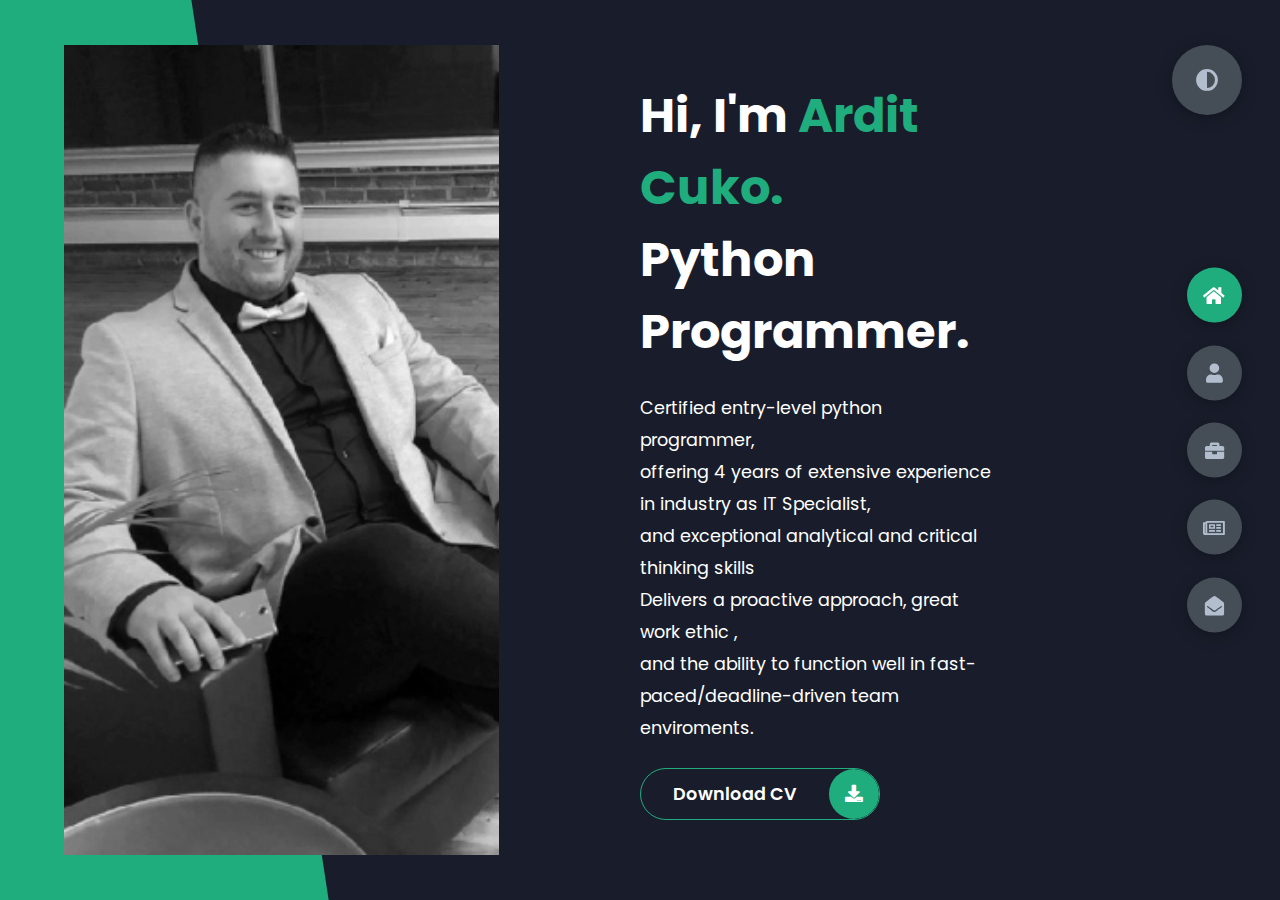
<file: index.html>
<!DOCTYPE html>
<html lang="en">
<head>
    <meta charset="UTF-8">
    <meta http-equiv="X-UA-Compatible" content="IE=edge">
    <meta name="viewport" content="width=device-width, initial-scale=1.0">
    <title>Portfolio</title>
    <link rel="stylesheet" href="styles/styles.css">
    <link rel="preconnect" href="https://fonts.googleapis.com">
    <link rel="preconnect" href="https://fonts.gstatic.com" crossorigin>
    <link rel="stylesheet" href="https://cdnjs.cloudflare.com/ajax/libs/font-awesome/5.15.4/css/all.min.css" integrity="sha512-1ycn6IcaQQ40/MKBW2W4Rhis/DbILU74C1vSrLJxCq57o941Ym01SwNsOMqvEBFlcgUa6xLiPY/NS5R+E6ztJQ==" crossorigin="anonymous" referrerpolicy="no-referrer" />
    <link href="https://fonts.googleapis.com/css2?family=Poppins:wght@400;500;600;700;800&display=swap" rel="stylesheet">
</head>
<body class="main-content">
    <header class="container header active" id="home">
        <div class="header-content">
            <div class="left-header">
                <div class="h-shape"></div>
                <div class="image">
                    <img src="img/hero.png" alt="">
                </div>
            </div>
            <div class="right-header">
                <h1 class="name">
                    Hi, I'm <span>Ardit Cuko.</span><br>
                    Python Programmer.
                </h1>
                <p>
                    Certified entry-level python programmer, <br>
                    offering 4 years of extensive experience in industry as IT Specialist, <br>
                    and exceptional analytical and critical thinking skills<br>
                    Delivers a proactive approach, great work ethic , <br>
                    and the ability to function well in fast-paced/deadline-driven team enviroments. 
                </p>
                <div class="btn-con">
                    <a href="Documents/Developer.docx" class="main-btn">
                        <span class="btn-text">Download CV</span>
                        <span class="btn-icon"><i class="fas fa-download"></i></span>
                    </a>
                </div>
            </div>
        </div>
    </header>
    <main>
        <section class="container about" id="about">
            <div class="main-title">
                <h2>About <span>me</span><span class="bg-text">my stats</span></h2>
            </div>
            <div class="about-container">
                <div class="left-about">
                    <h4>Information About me</h4>
                    <p>
                        Multilingual IT Specialist with 4 years providing support for building material manufacturing !
                        Skilled in problem solving, technology support , technical writing , adaptability and costumer service . Able to conclude any project and get the job done; 
                        always accepting challenges with the desire to learn and prosper. A hands-on, self-motivated worker. <br><br>
                        Specialties: Vorne XL industries , Active Directory , Access points, Office 365, Remote support, KACE end point management , batch scrip, TCP/IP, network topology & Vlan, eMaint CMMS.
                        OS: Windows , Raspberry pi Linux , AS400 (iseries)<br><br>
                        Programing language: HTML, CSS , XML, Python, SQL.<br><br>
                        Able to read and write clean code. Understand SOLID programming principles .
                        I'm passionate about implementing new procedures using technology, helping end users and production to become more reliable and meet business needs .
                    </p>
                    <div class="btn-con">
                        <a href="Documents/Developer.docx" class="main-btn">
                            <span class="btn-text">Download CV</span>
                            <span class="btn-icon"><i class="fas fa-download"></i></span>
                        </a>
                    </div>
                </div>
                <div class="right-about">
                    <div class="about-item">
                        <div class="abt-text">
                            <p class="large-text">200</p>
                            <p class="small-text">Projects <br /> Completed</p>
                        </div>
                    </div>
                    <div class="about-item">
                        <div class="abt-text">
                            <p class="large-text">4</p>
                            <p class="small-text">Years of <br /> experience</p>
                        </div>
                    </div>
                    <div class="about-item">
                        <div class="abt-text">
                            <p class="large-text">100</p>
                            <p class="small-text">Happy <br /> Clients</p>
                        </div>
                    </div>
                    <div class="about-item">
                        <div class="abt-text">
                            <p class="large-text">200</p>
                            <p class="small-text">Customer <br /> reviews</p>
                        </div>
                    </div>
                </div>
            </div>
            <div class="about-stats">
                <h4 class="stat-title">My Skills</h4>
                <div class="progress-bars">
                    <div class="progress-bar">
                        <p class="prog-title">html5</p>
                        <div class="progress-con">
                            <p class="prog-text">80%</p>
                            <div class="progress">
                                <span class="html"></span>
                            </div>
                        </div>
                    </div>
                    <div class="progress-bar">
                        <p class="prog-title">CCS</p>
                        <div class="progress-con">
                            <p class="prog-text">95%</p>
                            <div class="progress">
                                <span class="css"></span>
                            </div>
                        </div>
                    </div>
                    <div class="progress-bar">
                        <p class="prog-title">XML</p>
                        <div class="progress-con">
                            <p class="prog-text">75%</p>
                            <div class="progress">
                                <span class="js"></span>
                            </div>
                        </div>
                    </div>
                    <div class="progress-bar">
                        <p class="prog-title">SQL</p>
                        <div class="progress-con">
                            <p class="prog-text">75%</p>
                            <div class="progress">
                                <span class="react"></span>
                            </div>
                        </div>
                    </div>
                    <div class="progress-bar">
                        <p class="prog-title">Powershell</p>
                        <div class="progress-con">
                            <p class="prog-text">87%</p>
                            <div class="progress">
                                <span class="node"></span>
                            </div>
                        </div>
                    </div>
                    <div class="progress-bar">
                        <p class="prog-title">Python</p>
                        <div class="progress-con">
                            <p class="prog-text">90%</p>
                            <div class="progress">
                                <span class="python"></span>
                            </div>
                        </div>
                    </div>
                </div>
            </div>
            <h4 class="stat-title">My Timeline</h4>
            <div class="timeline">
                <div class="timeline-item">
                    <div class="tl-icon">
                        <i class="fas fa-briefcase"></i>
                    </div>
                    <p class="tl-duration">2021 - present</p>
                    <h5>Python Programmer<span> - Northeast Buildin Products</span></h5>
                    <p>
                        •	Wrote a python code using pandas libraries to open .xlsx as dataframe and create excel file with matching 
                            data from multiple files and create another file with unmatched data<br>
                        •	Developed a program that decompress and decode base64 to xml and parsed 
                            XML to create another XML for order entry with the required format<br>
                        •	Developed a data entry GUI  to automate the requisition process <br>
                        •	Worked in AS400 (iSeries) environment, was able to run SQL queries using 
                            DBeaver to extract and manipulate data <br>
                        •	Worked under the supervision of Software manager was able to perform research on spool file 
                            and modify RPG code to change label information 

                    </p>
                </div>
                <div>
                    <div class="timeline-item">
                        <div class="tl-icon">
                            <i class="fas fa-briefcase"></i>
                        </div>
                        <p class="tl-duration">2020 - 2021</p>
                        <h5>IT Specialist<span> - Northeast Buildin Products</span></h5>
                        <p>
                            •	Handled daily operations and IT projects for 350+ users over 3 manufacturing buildings in PA<br>
                            •	Configured and deployed network switches (Netgear, HP, Unify), Access points , DVR and IP Cameras<br>
                            •	Planned and deployed more then 100 computers for shop flor and office users (Windows & Linux) , using imaging techniques and Kace end point manager. <br>
                            •	Worked in AS400 (iSeries) environment, was able to run SQL queries using <br>
                            •	Actively monitored the servers (AS400 , Vmware, DVR) and maintained in uptime of 99% <br>
                            •	Maintained system documentatino , including service records and updated procedures in knowledge base.
    
                        </p>
                    </div>
                </div>
                <div class="timeline-item">
                    <div class="tl-icon">
                        <i class="fas fa-briefcase"></i>
                    </div>
                    <p class="tl-duration">2018 - 2020</p>
                    <h5>Implementation Specialist/Data Analytics<span> - Northeast Building Products</span></h5>
                    <p>
                        •	Responsible for the application design and implementation setup of CMMS and administration of Vorne XL software, <br> 
                        •	Developed work order, work planning, and spare part functionality in a time record, as well worked to provide a visualization on white board for KPI and OEE from vorne scoreboards, extract and build understandable report from complex data for upper management !<br> 
                        •	Provided workflow development configuration and routinely monitors data transfer from CMMS and other core business systems.<br>
                        •	Created different weekly / monthly / yearly reports to keep track of pm`s and work order closure <br>
                        •	Designed an interactive map of shop flor and dropped pin`s on equipment location , configured pin`s behavior with a color schema to visualize PM and manintence work to upper management. <br>
                        •	Perform Internal audit to review the effectiveness of mainetenace management system and processes at delivering the equipment reliability and plant availability<br>
                    </p>
                </div>
                <!-- <div class="timeline-item">
                    <div class="tl-icon">
                        <i class="fas fa-briefcase"></i>
                    </div>
                    <p class="tl-duration">2009 - 2013</p>
                    <h5>Business Degree<span> - Sussex University</span></h5>
                    <p>
                        Lorem ipsum dolor sit amet consectetur adipisicing elit. Saepe quasi vero fugit.
                    </p>
                </div> -->
                <!-- <div class="timeline-item">
                    <div class="tl-icon">
                        <i class="fas fa-briefcase"></i>
                    </div>
                    <p class="tl-duration">2013 - 2016</p>
                    <h5>Computer Science Degree<span> - Brookes University</span></h5>
                    <p>
                        Lorem ipsum dolor sit amet consectetur adipisicing elit. Saepe quasi vero fugit.
                    </p>
                </div>
                <div class="timeline-item">
                    <div class="tl-icon">
                        <i class="fas fa-briefcase"></i>
                    </div>
                    <p class="tl-duration">2017 - present</p>
                    <h5>3d Animation<span> - Brighton University</span></h5>
                    <p>
                        Lorem ipsum dolor sit amet consectetur adipisicing elit. Saepe quasi vero fugit.
                    </p>
                </div> -->
            </div>
        </section>
        <section class="container" id="portfolio">
            <div class="main-title">
                <h2>My <span>Portfolio</span><span class="bg-text">My Work</span></h2>
            </div>
            <p class="port-text">
                Here is some of my work that I've done in various programming languages.
            </p>
            <div class="portfolios">
                <div class="portfolio-item">
                    <div class="image">
                        <img src="img/port1.jpg" alt="">
                    </div>
                    <div class="hover-items">
                        <h3>Automate Backlog</h3>
                        <div class="icons">
                            <a href="https://github.com/admac-hub/file_automation" class="icon">
                                <i class="fab fa-github"></i>
                            </a>
                            <!-- <a href="#" class="icon">
                                <i class="fab fa-behance"></i>
                            </a>
                            <a href="#" class="icon">
                                <i class="fab fa-youtube"></i>
                            </a> -->
                        </div>
                    </div>
                </div>
                <div class="portfolio-item">
                    <div class="image">
                        <img src="img/port2.jpg" alt="">
                    </div>
                    <div class="hover-items">
                        <h3>Work With XML</h3>
                        <div class="icons">
                            <a href="https://github.com/admac-hub/XML" class="icon">
                                <i class="fab fa-github"></i>
                            </a>
                            <!-- <a href="#" class="icon">
                                <i class="fab fa-behance"></i>
                            </a>
                            <a href="#" class="icon">
                                <i class="fab fa-youtube"></i>
                            </a> -->
                        </div>
                    </div>
                </div>
                <div class="portfolio-item">
                    <div class="image">
                        <img src="img/port3.jpg" alt="">
                    </div>
                    <div class="hover-items">
                        <h3>Python Projects</h3>
                        <div class="icons">
                            <a href="https://github.com/admac-hub/100-Python-Project" class="icon">
                                <i class="fab fa-github"></i>
                            </a>
                            <!-- <a href="#" class="icon">
                                <i class="fab fa-behance"></i>
                            </a>
                            <a href="#" class="icon">
                                <i class="fab fa-youtube"></i>
                            </a> -->
                        </div>
                    </div>
                </div>
                <div class="portfolio-item">
                    <div class="image">
                        <img src="img/port4.jpg" alt="">
                    </div>
                    <div class="hover-items">
                        <h3>My GitHub</h3>
                        <div class="icons">
                            <a href="https://github.com/admac-hub" class="icon">
                                <i class="fab fa-github"></i>
                            </a>
                            <!-- <a href="#" class="icon">
                                <i class="fab fa-behance"></i>
                            </a>
                            <a href="#" class="icon">
                                <i class="fab fa-youtube"></i>
                            </a> -->
                        </div>
                    </div>
                </div>
                <div class="portfolio-item">
                    <div class="image">
                        <img src="img/port5.jpg" alt="">
                    </div>
                    <div class="hover-items">
                        <h3>Zero To Mastery</h3>
                        <div class="icons">
                            <a href="https://github.com/admac-hub/ZTM-Complete-Python-Course" class="icon">
                                <i class="fab fa-github"></i>
                            </a>
                            <!-- <a href="#" class="icon">
                                <i class="fab fa-behance"></i>
                            </a>
                            <a href="#" class="icon">
                                <i class="fab fa-youtube"></i>
                            </a> -->
                        </div>
                    </div>
                </div>
                <div class="portfolio-item">
                    <div class="image">
                        <img src="img/stethoscope.jpg" alt="">
                    </div>
                    <div class="hover-items">
                        <h3>Nutritionistbae.com</h3>
                        <div class="icons">
                            <a href="https://nutritionistbae.com/" class="icon">
                                <i class="fab fa-github"></i>
                            </a>
                            <!-- <a href="#" class="icon">
                                <i class="fab fa-behance"></i>
                            </a>
                            <a href="#" class="icon">
                                <i class="fab fa-youtube"></i>
                            </a> -->
                        </div>
                    </div>
                </div>
                <div class="portfolio-item">
                    <div class="image">
                        <img src="img/port7.jpg" alt="">
                    </div>
                    <div class="hover-items">
                        <h3>Coming soon...</h3>
                        <div class="icons">
                            <a href="#" class="icon">
                                <i class="fab fa-github"></i>
                            </a>
                            <!-- <a href="#" class="icon">
                                <i class="fab fa-behance"></i>
                            </a>
                            <a href="#" class="icon">
                                <i class="fab fa-youtube"></i>
                            </a> -->
                        </div>
                    </div>
                </div>
            </div>
        </section>
        <section class="container" id="blogs">
            <div class="blogs-content">
                <div class="main-title">
                    <h2>My <span>Blogs</span><span class="bg-text">My Blogs</span></h2>
                </div>
                <div class="blogs">
                    <div class="blog">
                        <img src="img/port6.jpg" alt="">
                        <div class="blog-text">
                            <h4>
                                How to Create Your Own Website
                            </h4>
                            <p>
                                <ul>
                                    <li>Step #1: Choose a Domain Name. In order to build a website, the very first thing you’ll need is a domain name. ... </li>
                                    <li>Step #2: Get Web Hosting and Register Domain. In addition to having a domain name, you’ll also need website hosting (web hosting). ...</li>
                                    <li>Step #3: Set Up WordPress Website (Through Web Host) Once you have your domain name and web hosting ready to go, you’ll .</li>
                                </ul>
                            </p>
                        </div>
                    </div>
                    <div class="blog">
                        <img src="img/blog2.jpg" alt="">
                        <div class="blog-text">
                            <h4>
                                My Journey of learning Python
                            </h4>
                            <p>                                
                                Make It Stick<br>
                                Tip #1: Code Everyday<br>
                                Tip #2: Write It Out<br>
                                Tip #3: Go Interactive!<br>
                                Tip #4: Take Breaks<br>
                                Tip #5: Become a Bug Bounty Hunter<br>
                                Make It Collaborative<br>
                                Tip #6: Surround Yourself With Others Who Are Learning<br>
                                Tip #7: Teach<br>
                                Tip #8: Pair Program<br>
                                Tip #9: Ask “GOOD” Questions<br>
                                Make Something<br>
                                Tip #10: Build Something, Anything<br>
                                Tip #11: Contribute to Open Source<br>
                                Go Forth and Learn!<br>
                                Learn how to GOOGLE things<br>
                            </p>
                        </div>
                    </div>
                    <div class="blog">
                        <img src="img/port3.jpg" alt="">
                        <div class="blog-text">
                            <h4>
                                The Zen of Python
                            </h4>
                            <p>
                                Beautiful is better than ugly.<br>
                                Explicit is better than implicit.<br>
                                Simple is better than complex.<br>
                                Complex is better than complicated.<br>
                                Flat is better than nested.<br>
                                Sparse is better than dense.<br>
                                Readability counts.<br>
                                Special cases aren't special enough to break the rules.<br>
                                Although practicality beats purity.<br>
                                Errors should never pass silently.<br>
                                Unless explicitly silenced.<br>
                                In the face of ambiguity, refuse the temptation to guess.<br>
                                There should be one-- and preferably only one --obvious way to do it.<br>
                                Although that way may not be obvious at first unless you're Dutch.<br>
                                Now is better than never.<br>
                                Although never is often better than *right* now.<br>
                                If the implementation is hard to explain, it's a bad idea.<br>
                                If the implementation is easy to explain, it may be a good idea.<br>
                                Namespaces are one honking great idea -- let's do more of those!
                            </p>
                        </div>
                    <!-- </div>
                    <div class="blog">
                        <img src="img/blog3.jpg" alt="">
                        <div class="blog-text">
                            <h4>
                                Debbuging made easy with Web Inspector
                            </h4>
                            <p>
                                Lorem ipsum dolor sit, amet consectetur adipisicing elit. 
                                Doloribus natus voluptas, eos obcaecati recusandae amet?
                            </p>
                        </div>
                    </div>
                    <div class="blog">
                        <img src="img/port1.jpg" alt="">
                        <div class="blog-text">
                            <h4>
                                Get started with Web Design and UI Design
                            </h4>
                            <p>
                                Lorem ipsum dolor sit, amet consectetur adipisicing elit. 
                                Doloribus natus voluptas, eos obcaecati recusandae amet?
                            </p>
                        </div>
                    </div>
                    <div class="blog">
                        <img src="img/port3.jpg" alt="">
                        <div class="blog-text">
                            <h4>
                                This is what you need to know about Web Design
                            </h4>
                            <p>
                                Lorem ipsum dolor sit, amet consectetur adipisicing elit. 
                                Doloribus natus voluptas, eos obcaecati recusandae amet?
                            </p>
                        </div>
                    </div> -->
                </div>
            </div>
        </section>
        <section class="container contact" id="contact">
            <div class="contact-container">
                <div class="main-title">
                    <h2>Contact <span>Me</span><span class="bg-text">Contact</span></h2>
                </div>
                <div class="contact-content-con">
                    <div class="left-contact">
                        <h4>Contact me here</h4>
                        <p>
                            Feel free to contact me if you need more information.
                        </p>
                        <div class="contact-info">
                            <div class="contact-item">
                                <div class="icon">
                                    <i class="fas fa-map-marker-alt"></i>
                                    <span>Location :</span>
                                </div>
                                <p>
                                     Boston, Massachusetts
                                </p>
                            </div>
                            <div class="contact-item">
                                <div class="icon">
                                    <i class="fas fa-envelope"></i>
                                    <span>Email :</span>
                                </div>
                                <p>
                                    <span> engacuko@gmail.com</span>
                                </p>
                            </div>
                            <div class="contact-item">
                                <div class="icon">
                                    <i class="fas fa-user-graduate"></i>
                                    <span>Education :</span>
                                </div>
                                <p>
                                    <span> Polytechnic University</span>
                                </p>
                            </div>
                            <div class="contact-item">
                                <div class="icon">
                                    <i class="fas fa-user-graduate"></i>
                                    <span>Mobile Number :</span>
                                </div>
                                <p>
                                    <span> +1 (215)-934-2512</span>
                                </p>
                            </div>
                            <div class="contact-item">
                                <div class="icon">
                                    <i class="fas fa-globe-africa"></i>
                                    <span>Languages :</span>
                                </div>
                                <p>
                                    <span> Albanian, English, Italian</span>
                                </p>
                            </div>
                        </div>
                        <div class="contact-icons">
                            <div class="contact-icon">
                                <a href="https://www.facebook.com/driti.cuko/" target="_blank">
                                    <i class="fab fa-facebook-f"></i>
                                </a>
                                <a href="#" target="_blank">
                                    <i class="fab fa-twitter"></i>
                                </a>
                                <a href="https://github.com/admac-hub" target="_blank">
                                    <i class="fab fa-github"></i>
                                </a>
                                <a href="#" target="_blank">
                                    <i class="fab fa-youtube"></i>
                                </a>
                            </div>
                        </div>
                    </div>
                    <div class="right-contact">
                        <!-- <form action="" class="contact-form">
                            <div class="input-control i-c-2">
                                <input type="text" required placeholder="YOUR NAME">
                                <input type="email" required placeholder="YOUR EMAIL">
                            </div>
                            <div class="input-control">
                                <input type="text" required placeholder="ENTER SUBJECT">
                            </div>
                            <div class="input-control">
                                <textarea name="" id="" cols="15" rows="8" placeholder="Message Here..."></textarea>
                            </div> -->
                            <div class="submit-btn">
                                <a href="Documents/Developer.docx" class="main-btn">
                                    <span class="btn-text">Download CV</span>
                                    <span class="btn-icon"><i class="fas fa-download"></i></span>
                                </a>
                            </div>
                        </form>
                    </div>
                </div>
            </div>
        </section>
    </main>

    <div class="controls">
        <div class="control active-btn" data-id="home" >
            <i class="fas fa-home"></i>
        </div>
        <div class="control" data-id="about">
            <i class="fas fa-user"></i>
        </div>
        <div class="control" data-id="portfolio">
            <i class="fas fa-briefcase"></i>
        </div>
        <div class="control" data-id="blogs">
            <i class="far fa-newspaper"></i>
        </div>
        <div class="control" data-id="contact">
            <i class="fas fa-envelope-open"></i>
        </div>
    </div>
    <div class="theme-btn">
        <i class="fas fa-adjust"></i>
    </div>
    <script src="app.js"></script>
</body>
</html>
</file>
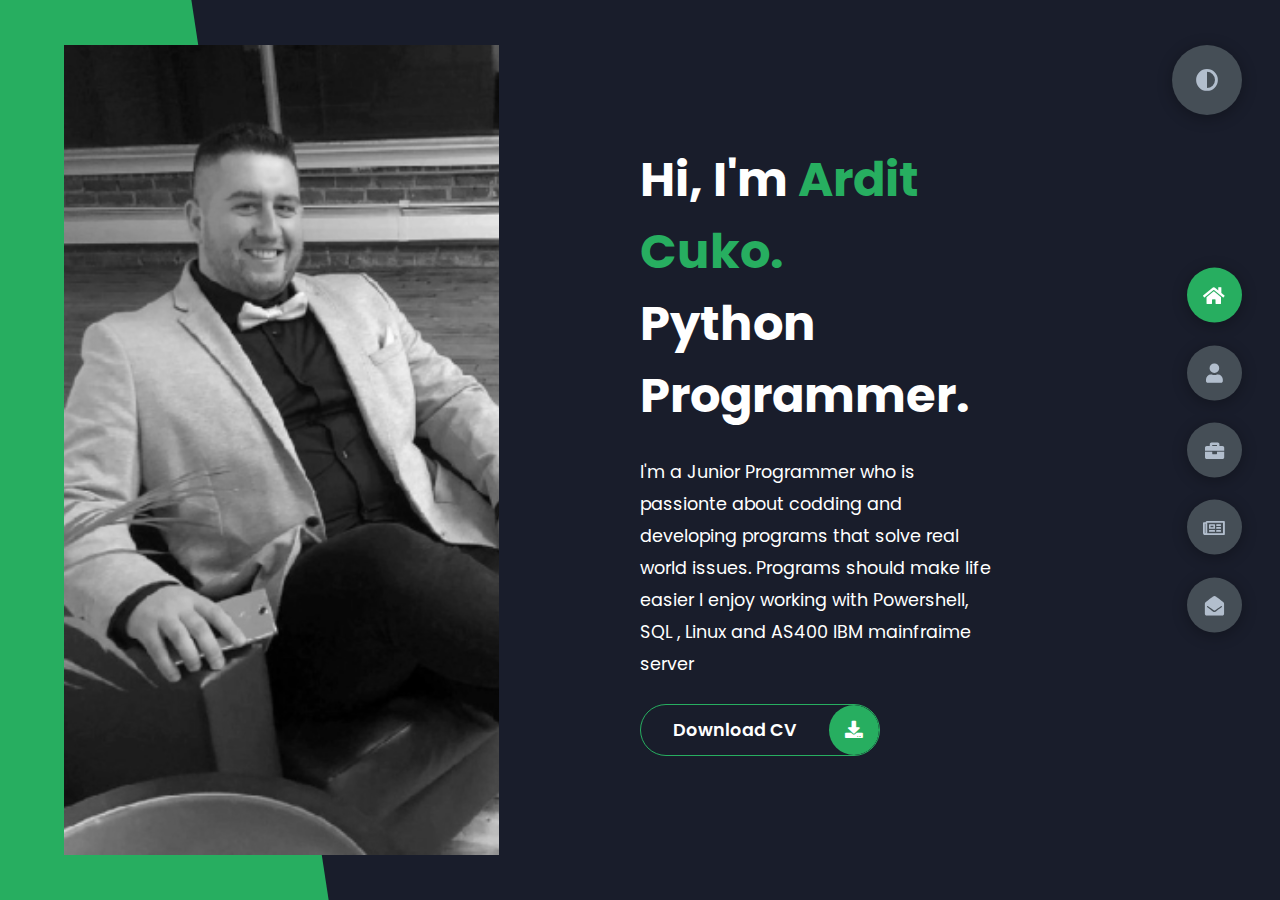
<file: my_page/index.html>
<!DOCTYPE html>
<html lang="en">
<head>
    <meta charset="UTF-8">
    <meta http-equiv="X-UA-Compatible" content="IE=edge">
    <meta name="viewport" content="width=device-width, initial-scale=1.0">
    <title>Portfolio</title>
    <link rel="stylesheet" href="styles/styles.css">
    <link rel="preconnect" href="https://fonts.googleapis.com">
    <link rel="preconnect" href="https://fonts.gstatic.com" crossorigin>
    <link rel="stylesheet" href="https://cdnjs.cloudflare.com/ajax/libs/font-awesome/5.15.4/css/all.min.css" integrity="sha512-1ycn6IcaQQ40/MKBW2W4Rhis/DbILU74C1vSrLJxCq57o941Ym01SwNsOMqvEBFlcgUa6xLiPY/NS5R+E6ztJQ==" crossorigin="anonymous" referrerpolicy="no-referrer" />
    <link href="https://fonts.googleapis.com/css2?family=Poppins:wght@400;500;600;700;800&display=swap" rel="stylesheet">
</head>
<body class="main-content">
    <header class="container header active" id="home">
        <div class="header-content">
            <div class="left-header">
                <div class="h-shape"></div>
                <div class="image">
                    <img src="img/hero.png" alt="">
                </div>
            </div>
            <div class="right-header">
                <h1 class="name">
                    Hi, I'm <span>Ardit Cuko.</span><br>
                    Python Programmer.
                </h1>
                <p>
                    I'm a Junior Programmer who is passionte about codding and developing programs that solve real world issues.
                    Programs should make life easier
                    I enjoy working with Powershell, SQL , Linux and AS400 IBM mainfraime server 
                </p>
                <div class="btn-con">
                    <a href="C:\Users\acuko\Documents\Developer.docx" class="main-btn">
                        <span class="btn-text">Download CV</span>
                        <span class="btn-icon"><i class="fas fa-download"></i></span>
                    </a>
                </div>
            </div>
        </div>
    </header>
    <main>
        <section class="container about" id="about">
            <div class="main-title">
                <h2>About <span>me</span><span class="bg-text">my stats</span></h2>
            </div>
            <div class="about-container">
                <div class="left-about">
                    <h4>Information About me</h4>
                    <p>
                        Multilingual IT Specialist with 4 years providing support for building material manufacturing !
                        Skilled in problem solving, technology support , technical writing , adaptability and costumer service . Able to conclude any project and get the job done; 
                        always accepting challenges with the desire to learn and prosper. A hands-on, self-motivated worker. <br><br>
                        Specialties: Vorne XL industries , Active Directory , Access points, Office 365, Remote support, KACE end point management , batch scrip, TCP/IP, network topology & Vlan, eMaint CMMS.
                        OS: Windows , Raspberry pi Linux , AS400 (iseries)<br><br>
                        Programing language: HTML, CSS , XML, Python, SQL.<br><br>
                        Able to read and write clean code. Understand SOLID programming principles .
                        I'm passionate about implementing new procedures using technology, helping end users and production to become more reliable and meet business needs .
                    </p>
                    <div class="btn-con">
                        <a href="C:\Users\acuko\Documents\Developer.docx" class="main-btn">
                            <span class="btn-text">Download CV</span>
                            <span class="btn-icon"><i class="fas fa-download"></i></span>
                        </a>
                    </div>
                </div>
                <div class="right-about">
                    <div class="about-item">
                        <div class="abt-text">
                            <p class="large-text">200</p>
                            <p class="small-text">Projects <br /> Completed</p>
                        </div>
                    </div>
                    <div class="about-item">
                        <div class="abt-text">
                            <p class="large-text">4</p>
                            <p class="small-text">Years of <br /> experience</p>
                        </div>
                    </div>
                    <div class="about-item">
                        <div class="abt-text">
                            <p class="large-text">100</p>
                            <p class="small-text">Happy <br /> Clients</p>
                        </div>
                    </div>
                    <div class="about-item">
                        <div class="abt-text">
                            <p class="large-text">200</p>
                            <p class="small-text">Customer <br /> reviews</p>
                        </div>
                    </div>
                </div>
            </div>
            <div class="about-stats">
                <h4 class="stat-title">My Skills</h4>
                <div class="progress-bars">
                    <div class="progress-bar">
                        <p class="prog-title">html5</p>
                        <div class="progress-con">
                            <p class="prog-text">80%</p>
                            <div class="progress">
                                <span class="html"></span>
                            </div>
                        </div>
                    </div>
                    <div class="progress-bar">
                        <p class="prog-title">CCS</p>
                        <div class="progress-con">
                            <p class="prog-text">95%</p>
                            <div class="progress">
                                <span class="css"></span>
                            </div>
                        </div>
                    </div>
                    <div class="progress-bar">
                        <p class="prog-title">XML</p>
                        <div class="progress-con">
                            <p class="prog-text">75%</p>
                            <div class="progress">
                                <span class="js"></span>
                            </div>
                        </div>
                    </div>
                    <div class="progress-bar">
                        <p class="prog-title">SQL</p>
                        <div class="progress-con">
                            <p class="prog-text">75%</p>
                            <div class="progress">
                                <span class="react"></span>
                            </div>
                        </div>
                    </div>
                    <div class="progress-bar">
                        <p class="prog-title">Powershell</p>
                        <div class="progress-con">
                            <p class="prog-text">87%</p>
                            <div class="progress">
                                <span class="node"></span>
                            </div>
                        </div>
                    </div>
                    <div class="progress-bar">
                        <p class="prog-title">Python</p>
                        <div class="progress-con">
                            <p class="prog-text">90%</p>
                            <div class="progress">
                                <span class="python"></span>
                            </div>
                        </div>
                    </div>
                </div>
            </div>
            <h4 class="stat-title">My Timeline</h4>
            <div class="timeline">
                <div class="timeline-item">
                    <div class="tl-icon">
                        <i class="fas fa-briefcase"></i>
                    </div>
                    <p class="tl-duration">2020 - present</p>
                    <h5>Python Programmer<span> - Northeast Buildin Products</span></h5>
                    <p>
                        •	Wrote a python code using pandas libraries to open .xlsx as dataframe and create excel file with matching 
                            data from multiple files and create another file with unmatched data<br>
                        •	Developed a program that decompress and decode base64 to xml and parsed 
                            XML to create another XML for order entry with the required format<br>
                        •	Developed a data entry GUI  to automate the requisition process 
                        •	Worked in AS400 (iSeries) environment, was able to run SQL queries using 
                            DBeaver to extract and manipulate data <br>
                        •	Worked under the supervision of Software manager was able to perform research on spool file 
                            and modify RPG code to change label information 

                    </p>
                </div>
                <div class="timeline-item">
                    <div class="tl-icon">
                        <i class="fas fa-briefcase"></i>
                    </div>
                    <p class="tl-duration">2018 - 2020</p>
                    <h5>Implementation Specialist<span> - Northeast Building Products</span></h5>
                    <p>
                        •	Responsible for the application design and implementation setup of CMMS and administration of Vorne XL software, <br> 
                        •	Developed work order, work planning, and spare part functionality in a time record, as well worked to provide a visualization on white board for KPI and OEE from vorne scoreboards, extract and build understandable report from complex data for upper management !<br> 
                        •	Provided workflow development configuration and routinely monitors data transfer from CMMS and other core business systems.<br>
                        •	Created different weekly / monthly / yearly reports to keep track of pm`s and work order closure <br>
                        •	Designed an interactive map of shop flor and dropped pin`s on equipment location , configured pin`s behavior with a color schema to visualize PM and manintence work to upper management. <br>
                        •	Perform Internal audit to review the effectiveness of mainetenace management system and processes at delivering the equipment reliability and plant availability<br>
                    </p>
                </div>
                <!-- <div class="timeline-item">
                    <div class="tl-icon">
                        <i class="fas fa-briefcase"></i>
                    </div>
                    <p class="tl-duration">2009 - 2013</p>
                    <h5>Business Degree<span> - Sussex University</span></h5>
                    <p>
                        Lorem ipsum dolor sit amet consectetur adipisicing elit. Saepe quasi vero fugit.
                    </p>
                </div> -->
                <!-- <div class="timeline-item">
                    <div class="tl-icon">
                        <i class="fas fa-briefcase"></i>
                    </div>
                    <p class="tl-duration">2013 - 2016</p>
                    <h5>Computer Science Degree<span> - Brookes University</span></h5>
                    <p>
                        Lorem ipsum dolor sit amet consectetur adipisicing elit. Saepe quasi vero fugit.
                    </p>
                </div>
                <div class="timeline-item">
                    <div class="tl-icon">
                        <i class="fas fa-briefcase"></i>
                    </div>
                    <p class="tl-duration">2017 - present</p>
                    <h5>3d Animation<span> - Brighton University</span></h5>
                    <p>
                        Lorem ipsum dolor sit amet consectetur adipisicing elit. Saepe quasi vero fugit.
                    </p>
                </div> -->
            </div>
        </section>
        <section class="container" id="portfolio">
            <div class="main-title">
                <h2>My <span>Portfolio</span><span class="bg-text">My Work</span></h2>
            </div>
            <p class="port-text">
                Here is some of my work that I've done in various programming languages.
            </p>
            <div class="portfolios">
                <div class="portfolio-item">
                    <div class="image">
                        <img src="img/port1.jpg" alt="">
                    </div>
                    <div class="hover-items">
                        <h3>Project Source</h3>
                        <div class="icons">
                            <a href="#" class="icon">
                                <i class="fab fa-github"></i>
                            </a>
                            <a href="#" class="icon">
                                <i class="fab fa-behance"></i>
                            </a>
                            <a href="#" class="icon">
                                <i class="fab fa-youtube"></i>
                            </a>
                        </div>
                    </div>
                </div>
                <div class="portfolio-item">
                    <div class="image">
                        <img src="img/port2.jpg" alt="">
                    </div>
                    <div class="hover-items">
                        <h3>Project Source</h3>
                        <div class="icons">
                            <a href="#" class="icon">
                                <i class="fab fa-github"></i>
                            </a>
                            <a href="#" class="icon">
                                <i class="fab fa-behance"></i>
                            </a>
                            <a href="#" class="icon">
                                <i class="fab fa-youtube"></i>
                            </a>
                        </div>
                    </div>
                </div>
                <div class="portfolio-item">
                    <div class="image">
                        <img src="img/port3.jpg" alt="">
                    </div>
                    <div class="hover-items">
                        <h3>Project Source</h3>
                        <div class="icons">
                            <a href="#" class="icon">
                                <i class="fab fa-github"></i>
                            </a>
                            <a href="#" class="icon">
                                <i class="fab fa-behance"></i>
                            </a>
                            <a href="#" class="icon">
                                <i class="fab fa-youtube"></i>
                            </a>
                        </div>
                    </div>
                </div>
                <div class="portfolio-item">
                    <div class="image">
                        <img src="img/port4.jpg" alt="">
                    </div>
                    <div class="hover-items">
                        <h3>Project Source</h3>
                        <div class="icons">
                            <a href="#" class="icon">
                                <i class="fab fa-github"></i>
                            </a>
                            <a href="#" class="icon">
                                <i class="fab fa-behance"></i>
                            </a>
                            <a href="#" class="icon">
                                <i class="fab fa-youtube"></i>
                            </a>
                        </div>
                    </div>
                </div>
                <div class="portfolio-item">
                    <div class="image">
                        <img src="img/port5.jpg" alt="">
                    </div>
                    <div class="hover-items">
                        <h3>Project Source</h3>
                        <div class="icons">
                            <a href="#" class="icon">
                                <i class="fab fa-github"></i>
                            </a>
                            <a href="#" class="icon">
                                <i class="fab fa-behance"></i>
                            </a>
                            <a href="#" class="icon">
                                <i class="fab fa-youtube"></i>
                            </a>
                        </div>
                    </div>
                </div>
                <div class="portfolio-item">
                    <div class="image">
                        <img src="img/port2.jpg" alt="">
                    </div>
                    <div class="hover-items">
                        <h3>Project Source</h3>
                        <div class="icons">
                            <a href="#" class="icon">
                                <i class="fab fa-github"></i>
                            </a>
                            <a href="#" class="icon">
                                <i class="fab fa-behance"></i>
                            </a>
                            <a href="#" class="icon">
                                <i class="fab fa-youtube"></i>
                            </a>
                        </div>
                    </div>
                </div>
                <div class="portfolio-item">
                    <div class="image">
                        <img src="img/port7.jpg" alt="">
                    </div>
                    <div class="hover-items">
                        <h3>Project Source</h3>
                        <div class="icons">
                            <a href="#" class="icon">
                                <i class="fab fa-github"></i>
                            </a>
                            <a href="#" class="icon">
                                <i class="fab fa-behance"></i>
                            </a>
                            <a href="#" class="icon">
                                <i class="fab fa-youtube"></i>
                            </a>
                        </div>
                    </div>
                </div>
            </div>
        </section>
        <section class="container" id="blogs">
            <div class="blogs-content">
                <div class="main-title">
                    <h2>My <span>Blogs</span><span class="bg-text">My Blogs</span></h2>
                </div>
                <div class="blogs">
                    <div class="blog">
                        <img src="img/port6.jpg" alt="">
                        <div class="blog-text">
                            <h4>
                                How to Create Your Own Website
                            </h4>
                            <p>
                                Lorem ipsum dolor sit, amet consectetur adipisicing elit. 
                                Doloribus natus voluptas, eos obcaecati recusandae amet?
                            </p>
                        </div>
                    </div>
                    <div class="blog">
                        <img src="img/blog1.jpg" alt="">
                        <div class="blog-text">
                            <h4>
                                How to Become an Expert in Web Design
                            </h4>
                            <p>
                                Lorem ipsum dolor sit, amet consectetur adipisicing elit. 
                                Doloribus natus voluptas, eos obcaecati recusandae amet?
                            </p>
                        </div>
                    </div>
                    <div class="blog">
                        <img src="img/blog2.jpg" alt="">
                        <div class="blog-text">
                            <h4>
                                Become a Web Designer in 10 Days
                            </h4>
                            <p>
                                Lorem ipsum dolor sit, amet consectetur adipisicing elit. 
                                Doloribus natus voluptas, eos obcaecati recusandae amet?
                            </p>
                        </div>
                    </div>
                    <div class="blog">
                        <img src="img/blog3.jpg" alt="">
                        <div class="blog-text">
                            <h4>
                                Debbuging made easy with Web Inspector
                            </h4>
                            <p>
                                Lorem ipsum dolor sit, amet consectetur adipisicing elit. 
                                Doloribus natus voluptas, eos obcaecati recusandae amet?
                            </p>
                        </div>
                    </div>
                    <div class="blog">
                        <img src="img/port1.jpg" alt="">
                        <div class="blog-text">
                            <h4>
                                Get started with Web Design and UI Design
                            </h4>
                            <p>
                                Lorem ipsum dolor sit, amet consectetur adipisicing elit. 
                                Doloribus natus voluptas, eos obcaecati recusandae amet?
                            </p>
                        </div>
                    </div>
                    <div class="blog">
                        <img src="img/port3.jpg" alt="">
                        <div class="blog-text">
                            <h4>
                                This is what you need to know about Web Design
                            </h4>
                            <p>
                                Lorem ipsum dolor sit, amet consectetur adipisicing elit. 
                                Doloribus natus voluptas, eos obcaecati recusandae amet?
                            </p>
                        </div>
                    </div>
                </div>
            </div>
        </section>
        <section class="container contact" id="contact">
            <div class="contact-container">
                <div class="main-title">
                    <h2>Contact <span>Me</span><span class="bg-text">Contact</span></h2>
                </div>
                <div class="contact-content-con">
                    <div class="left-contact">
                        <h4>Contact me here</h4>
                        <p>
                            Feel free to contact me if you need more information.
                        </p>
                        <div class="contact-info">
                            <div class="contact-item">
                                <div class="icon">
                                    <i class="fas fa-map-marker-alt"></i>
                                    <span>Location</span>
                                </div>
                                <p>
                                    : Boston, Massachusetts
                                </p>
                            </div>
                            <div class="contact-item">
                                <div class="icon">
                                    <i class="fas fa-envelope"></i>
                                    <span>Email</span>
                                </div>
                                <p>
                                    <span>: engacuko@gmail.com</span>
                                </p>
                            </div>
                            <div class="contact-item">
                                <div class="icon">
                                    <i class="fas fa-user-graduate"></i>
                                    <span>Education</span>
                                </div>
                                <p>
                                    <span>: Polytechnic University</span>
                                </p>
                            </div>
                            <div class="contact-item">
                                <div class="icon">
                                    <i class="fas fa-user-graduate"></i>
                                    <span>Mobile Number</span>
                                </div>
                                <p>
                                    <span>: +1 (215)-934-2512</span>
                                </p>
                            </div>
                            <div class="contact-item">
                                <div class="icon">
                                    <i class="fas fa-globe-africa"></i>
                                    <span>Languages</span>
                                </div>
                                <p>
                                    <span>: Albanian, English, Italian</span>
                                </p>
                            </div>
                        </div>
                        <div class="contact-icons">
                            <div class="contact-icon">
                                <a href="https://www.facebook.com/driti.cuko/" target="_blank">
                                    <i class="fab fa-facebook-f"></i>
                                </a>
                                <a href="#" target="_blank">
                                    <i class="fab fa-twitter"></i>
                                </a>
                                <a href="https://github.com/admac-hub" target="_blank">
                                    <i class="fab fa-github"></i>
                                </a>
                                <a href="#" target="_blank">
                                    <i class="fab fa-youtube"></i>
                                </a>
                            </div>
                        </div>
                    </div>
                    <div class="right-contact">
                        <!-- <form action="" class="contact-form">
                            <div class="input-control i-c-2">
                                <input type="text" required placeholder="YOUR NAME">
                                <input type="email" required placeholder="YOUR EMAIL">
                            </div>
                            <div class="input-control">
                                <input type="text" required placeholder="ENTER SUBJECT">
                            </div>
                            <div class="input-control">
                                <textarea name="" id="" cols="15" rows="8" placeholder="Message Here..."></textarea>
                            </div> -->
                            <div class="submit-btn">
                                <a href="C:\Users\acuko\Documents\Developer.docx" class="main-btn">
                                    <span class="btn-text">Download CV</span>
                                    <span class="btn-icon"><i class="fas fa-download"></i></span>
                                </a>
                            </div>
                        </form>
                    </div>
                </div>
            </div>
        </section>
    </main>

    <div class="controls">
        <div class="control active-btn" data-id="home" >
            <i class="fas fa-home"></i>
        </div>
        <div class="control" data-id="about">
            <i class="fas fa-user"></i>
        </div>
        <div class="control" data-id="portfolio">
            <i class="fas fa-briefcase"></i>
        </div>
        <div class="control" data-id="blogs">
            <i class="far fa-newspaper"></i>
        </div>
        <div class="control" data-id="contact">
            <i class="fas fa-envelope-open"></i>
        </div>
    </div>
    <div class="theme-btn">
        <i class="fas fa-adjust"></i>
    </div>
    <script src="app.js"></script>
</body>
</html>
</file>
<file: styles/styles.css>
* {
  margin: 0;
  padding: 0;
  box-sizing: border-box;
  list-style: none;
}

:root {
  --color-primary: #191d2b;
  --color-secondary: #20ad7e;
  --color-white: #FFFFFF;
  --color-black: #000;
  --color-grey0: #f8f8f8;
  --color-grey-1: #dbe1e8;
  --color-grey-2: #b2becd;
  --color-grey-3: #6c7983;
  --color-grey-4: #454e56;
  --color-grey-5: #2a2e35;
  --color-grey-6: #12181b;
  --br-sm-2: 14px;
  --box-shadow-1: 0 3px 15px rgba(0,0,0,.3);
}

.light-mode {
  --color-primary: #FFFFFF;
  --color-secondary: #f02c2c;
  --color-white: #454e56;
  --color-black: #000;
  --color-grey0: #f8f8f8;
  --color-grey-1: #6c7983;
  --color-grey-2: #6c7983;
  --color-grey-3: #6c7983;
  --color-grey-4: #454e56;
  --color-grey-5: #f8f8f8;
  --color-grey-6: #12181b;
}

body {
  background-color: var(--color-primary);
  font-family: "Poppins", sans-serif;
  font-size: 1.1rem;
  color: var(--color-white);
  transition: all 0.4s ease-in-out;
}

a {
  display: inline-block;
  text-decoration: none;
  color: inherit;
  font-family: inherit;
}

header {
  min-height: 100vh;
  color: var(--color-white);
  overflow: hidden;
  padding: 0 !important;
}

section {
  min-height: 100vh;
  width: 100%;
  position: absolute;
  left: 0;
  top: 0;
  padding: 3rem 18rem;
}

.container {
  display: none;
  transform: translateY(-100%) scale(0);
  transition: all 0.4s ease-in-out;
  background-color: var(--color-primary);
}

.active {
  display: block;
  animation: appear 1s ease-in-out;
  transform: translateY(0) scaleY(1);
}
@keyframes appear {
  0% {
    transform: translateY(-100%) scaleY(0);
  }
  100% {
    transform: translateY(0) scaleY(1);
  }
}

.controls {
  position: fixed;
  z-index: 10;
  top: 50%;
  right: 3%;
  display: flex;
  flex-direction: column;
  align-items: center;
  justify-content: center;
  transform: translateY(-50%);
}
.controls .control {
  padding: 1rem;
  cursor: pointer;
  background-color: var(--color-grey-4);
  width: 55px;
  height: 55px;
  border-radius: 50%;
  display: flex;
  justify-content: center;
  align-items: center;
  margin: 0.7rem 0;
  box-shadow: var(--box-shadow-1);
}
.controls .control i {
  font-size: 1.2rem;
  color: var(--color-grey-2);
  pointer-events: none;
}
.controls .active-btn {
  background-color: var(--color-secondary);
  transition: all 0.4s ease-in-out;
}
.controls .active-btn i {
  color: var(--color-white);
}

.theme-btn {
  top: 5%;
  right: 3%;
  width: 70px;
  height: 70px;
  border-radius: 50%;
  background-color: var(--color-grey-4);
  cursor: pointer;
  position: fixed;
  display: flex;
  justify-content: center;
  align-items: center;
  box-shadow: 0 3px 15px rgba(0, 0, 0, 0.3);
  transition: all 0.1s ease-in-out;
}
.theme-btn:active {
  transform: translateY(-3px);
}
.theme-btn i {
  font-size: 1.4rem;
  color: var(--color-grey-2);
  pointer-events: none;
}

/*Header-content*/
.header-content {
  display: grid;
  grid-template-columns: repeat(2, 1fr);
  min-height: 100vh;
}
.header-content .left-header {
  display: flex;
  align-items: center;
  position: relative;
}
.header-content .left-header .h-shape {
  transition: all 0.4s ease-in-out;
  width: 65%;
  height: 100%;
  background-color: var(--color-secondary);
  position: absolute;
  left: 0;
  top: 0;
  z-index: -1;
  clip-path: polygon(0 0, 46% 0, 79% 100%, 0% 100%);
}
.header-content .left-header .image {
  border-radius: var(--br-sm-2);
  height: 90%;
  width: 68%;
  margin-left: 4rem;
  background-color: var(--color-black);
  transition: all 0.4s ease-in-out;
}
.header-content .left-header .image img {
  width: 100%;
  height: 100%;
  object-fit: cover;
  transition: all 0.4s ease-in-out;
  filter: grayscale(100%);
}
.header-content .left-header .image img:hover {
  filter: grayscale(0);
}
.header-content .right-header {
  display: flex;
  flex-direction: column;
  justify-content: center;
  padding-right: 18rem;
}
.header-content .right-header .name {
  font-size: 3rem;
}
.header-content .right-header .name span {
  color: var(--color-secondary);
}
.header-content .right-header p {
  margin: 1.5rem 0;
  line-height: 2rem;
}

/*About*/
.about-container {
  display: grid;
  grid-template-columns: repeat(2, 1fr);
  padding-top: 3.5rem;
  padding-bottom: 5rem;
}
.about-container .right-about {
  display: grid;
  grid-template-columns: repeat(2, 1fr);
  grid-gap: 2rem;
}
.about-container .right-about .about-item {
  border: 1px solid var(--color-grey-5);
  border-radius: 5px;
  transition: all 0.4s ease-in-out;
  box-shadow: 1px 2px 15px rgba(0, 0, 0, 0.1);
}
.about-container .right-about .about-item:hover {
  cursor: default;
  transform: translateY(-5px);
  border: 1px solid var(--color-secondary);
  box-shadow: 1px 4px 15px rgba(0, 0, 0, 0.32);
}
.about-container .right-about .about-item .abt-text {
  padding: 1.5rem;
  display: flex;
  flex-direction: column;
}
.about-container .right-about .about-item .abt-text .large-text {
  font-size: 3rem;
  font-weight: 700;
  color: var(--color-secondary);
}
.about-container .right-about .about-item .abt-text .small-text {
  padding-left: 3rem;
  position: relative;
  text-transform: uppercase;
  font-size: 1.2rem;
  color: var(--color-grey-1);
  letter-spacing: 2px;
}
.about-container .right-about .about-item .abt-text .small-text::before {
  content: "";
  position: absolute;
  left: 0;
  top: 15px;
  width: 2rem;
  height: 2px;
  background-color: var(--color-grey-5);
}
.about-container .left-about {
  padding-right: 5rem;
}
.about-container .left-about p {
  line-height: 2rem;
  padding: 1rem;
  color: var(--color-grey-1);
}
.about-container .left-about h4 {
  font-size: 2rem;
  text-transform: uppercase;
}

.about-stats {
  padding-bottom: 4rem;
}
.about-stats .progress-bars {
  display: grid;
  grid-template-columns: repeat(2, 1fr);
  grid-gap: 2rem;
}
.about-stats .progress-bars .progress-bar {
  display: flex;
  flex-direction: column;
}
.about-stats .progress-bars .progress-bar .prog-title {
  text-transform: uppercase;
  font-weight: 500;
}
.about-stats .progress-bars .progress-bar .progress-con {
  display: flex;
  align-items: center;
}
.about-stats .progress-bars .progress-bar .progress-con .prog-text {
  color: var(--color-grey-2);
}
.about-stats .progress-bars .progress-bar .progress-con .progress {
  width: 100%;
  height: 0.45rem;
  background-color: var(--color-grey-4);
  margin-left: 1rem;
  position: relative;
}
.about-stats .progress-bars .progress-bar .progress-con .progress span {
  position: absolute;
  top: 0;
  left: 0;
  height: 100%;
  background-color: var(--color-secondary);
  transition: all 0.4s ease-in-out;
  width: 60%;
}
.about-stats .progress-bars .progress-bar .progress-con .progress .html {
  width: 80%;
}
.about-stats .progress-bars .progress-bar .progress-con .progress .css {
  width: 95%;
}
.about-stats .progress-bars .progress-bar .progress-con .progress .js {
  width: 75%;
}
.about-stats .progress-bars .progress-bar .progress-con .progress .react {
  width: 60%;
}
.about-stats .progress-bars .progress-bar .progress-con .progress .node {
  width: 87%;
}
.about-stats .progress-bars .progress-bar .progress-con .progress .python {
  width: 70%;
}

.stat-title {
  text-transform: uppercase;
  font-size: 1.4rem;
  text-align: center;
  padding: 3.5rem 0;
  position: relative;
}
.stat-title::before {
  content: "";
  position: absolute;
  left: 50%;
  top: 0;
  width: 40%;
  height: 1px;
  background-color: var(--color-grey-5);
  transform: translateX(-50%);
}

/*Timeline*/
.timeline {
  display: grid;
  /* grid-template-columns: repeat(2, 1fr); */
  grid-gap: 2rem;
  padding-bottom: 3rem;
}
.timeline .timeline-item {
  position: relative;
  padding-left: 3rem;
  border-left: 1px solid var(--color-grey-5);
}
.timeline .timeline-item .tl-icon {
  position: absolute;
  left: -27px;
  top: 0;
  background-color: var(--color-secondary);
  width: 50px;
  height: 50px;
  border-radius: 50%;
  display: flex;
  align-items: center;
  justify-content: center;
}
.timeline .timeline-item .tl-icon i {
  font-size: 1.3rem;
}
.timeline .timeline-item .tl-duration {
  padding: 0.2rem 0.6rem;
  background-color: var(--color-grey-5);
  border-radius: 15px;
  display: inline-block;
  font-size: 0.8rem;
  text-transform: uppercase;
  font-weight: 500;
}
.timeline .timeline-item h5 {
  padding: 1rem 0;
  text-transform: uppercase;
  font-size: 1.3rem;
  font-weight: 600;
}
.timeline .timeline-item h5 span {
  color: var(--color-grey-2);
  font-weight: 500;
  font-size: 1.2rem;
}
.timeline .timeline-item p {
  color: var(--color-grey-2);
}

.port-text {
  padding: 2rem 0;
  text-align: center;
}

.portfolios {
  display: grid;
  grid-template-columns: repeat(3, 1fr);
  grid-gap: 2rem;
  margin-top: 3rem;
}
.portfolios .portfolio-item {
  position: relative;
  border-radius: 15px;
}
.portfolios .portfolio-item img {
  width: 100%;
  height: 300px;
  object-fit: cover;
  border-radius: 15px;
}
.portfolios .portfolio-item .hover-items {
  width: 100%;
  height: 100%;
  background-color: var(--color-secondary);
  position: absolute;
  left: 0;
  top: 0;
  border-radius: 15px;
  display: flex;
  justify-content: center;
  align-items: center;
  flex-direction: column;
  opacity: 0;
  transform: scale(0);
  transition: all 0.4s ease-in-out;
}
.portfolios .portfolio-item .hover-items h3 {
  font-size: 1.5rem;
  color: var(--color-white);
  margin-bottom: 1.5rem;
}
.portfolios .portfolio-item .hover-items .icons {
  display: flex;
  justify-content: center;
  align-items: center;
}
.portfolios .portfolio-item .hover-items .icons .icon {
  background-color: var(--color-primary);
  border-radius: 50%;
  width: 50px;
  height: 50px;
  display: flex;
  align-items: center;
  justify-content: center;
  margin: 0 1rem;
  cursor: pointer;
  transition: all 0.4s ease-in-out;
}
.portfolios .portfolio-item .hover-items .icons .icon i {
  font-size: 1.5rem;
  color: var(--color-white);
  margin: 0 1rem;
}
.portfolios .portfolio-item .hover-items .icons .icon:hover {
  background-color: var(--color-white);
}
.portfolios .portfolio-item .hover-items .icons .icon:hover i {
  color: var(--color-primary);
}

.portfolio-item:hover .hover-items {
  opacity: 1;
  transform: scale(1);
}

.blogs {
  display: grid;
  grid-template-columns: repeat(3, 1fr);
  grid-gap: 2rem;
  margin-top: 3rem;
}
.blogs .blog {
  position: relative;
  background-color: var(--color-grey-5);
  border-radius: 5px;
  box-shadow: 1px 1px 20px rgba(0, 0, 0, 0.1);
  transition: all 0.4s ease-in-out;
}
.blogs .blog:hover {
  box-shadow: 1px 1px 20px rgba(0, 0, 0, 0.3);
  transform: translateY(-5px);
  transition: all 0.4s ease-in-out;
}
.blogs .blog:hover img {
  filter: grayscale(0);
  transform: scale(1.1);
  box-shadow: 0px 4px 15px rgba(0, 0, 0, 0.8);
}
.blogs .blog img {
  width: 100%;
  height: 300px;
  object-fit: cover;
  border-top-left-radius: 5px;
  border-top-right-radius: 5px;
  filter: grayscale(100%);
  transition: all 0.4s ease-in-out;
}
.blogs .blog .blog-text {
  margin-top: -7px;
  padding: 1.1rem;
  border-top: 8px solid var(--color-secondary);
}
.blogs .blog .blog-text h4 {
  font-size: 1.5rem;
  margin-bottom: 0.7rem;
  transition: all 0.4s ease-in-out;
  cursor: pointer;
}
.blogs .blog .blog-text h4:hover {
  color: var(--color-secondary);
}
.blogs .blog .blog-text p {
  color: var(--color-grey-2);
  line-height: 2rem;
  padding-bottom: 1rem;
}

.contact-content-con {
  display: flex;
  padding-top: 3.5rem;
}
.contact-content-con .left-contact {
  flex: 2;
}
.contact-content-con .left-contact h4 {
  margin-top: 1rem;
  font-size: 2rem;
  text-transform: uppercase;
}
.contact-content-con .left-contact p {
  margin: 1rem 0;
  line-height: 2rem;
}
.contact-content-con .left-contact .contact-info .contact-item {
  display: flex;
  align-items: center;
  justify-content: space-between;
}
.contact-content-con .left-contact .contact-info .contact-item p {
  margin: 0.3rem 0 !important;
  padding: 0 !important;
}
.contact-content-con .left-contact .contact-info .contact-item .icon {
  display: grid;
  grid-template-columns: 40px 1fr;
}
.contact-content-con .left-contact .contact-info .contact-item .icon i {
  display: flex;
  align-items: center;
  font-size: 1.3rem;
}
.contact-content-con .left-contact .contact-icon {
  display: flex;
  margin-top: 2rem;
}
.contact-content-con .left-contact .contact-icon a {
  display: flex;
  align-items: center;
  color: var(--color-white);
  background-color: var(--color-grey-5);
  cursor: pointer;
  justify-content: center;
  width: 50px;
  height: 50px;
  border-radius: 50%;
  margin: 0 0.4rem;
  transition: all 0.4s ease-in-out;
}
.contact-content-con .left-contact .contact-icon a:hover {
  background-color: var(--color-secondary);
}
.contact-content-con .left-contact .contact-icon a:hover i {
  color: var(--color-primary);
}
.contact-content-con .left-contact .contact-icon a i {
  display: flex;
  align-items: center;
  justify-content: center;
  font-size: 1.3rem;
}
.contact-content-con .right-contact {
  flex: 3;
  margin-left: 3rem;
}
.contact-content-con .right-contact .input-control {
  margin: 1.5rem 0;
}
.contact-content-con .right-contact .input-control input, .contact-content-con .right-contact .input-control textarea {
  border-radius: 30px;
  font-weight: inherit;
  font-size: inherit;
  font-family: inherit;
  padding: 0.8rem 1.1rem;
  outline: none;
  border: none;
  background-color: var(--color-grey-5);
  width: 100%;
  color: var(--color-white);
  resize: none;
}
.contact-content-con .right-contact .i-c-2 {
  display: flex;
}
.contact-content-con .right-contact .i-c-2 :last-child {
  margin-left: 1.5rem;
}
.contact-content-con .right-contact .submit-btn {
  display: flex;
  justify-content: flex-start;
}

/*Independed components*/
.btn-con {
  display: flex;
  align-self: flex-start;
}

.main-btn {
  border-radius: 30px;
  color: inherit;
  font-weight: 600;
  position: relative;
  border: 1px solid var(--color-secondary);
  display: flex;
  align-self: flex-start;
  align-items: center;
  overflow: hidden;
}
.main-btn .btn-text {
  padding: 0 2rem;
}
.main-btn .btn-icon {
  background-color: var(--color-secondary);
  display: flex;
  align-items: center;
  justify-content: center;
  border-radius: 50%;
  padding: 1rem;
}
.main-btn::before {
  content: "";
  position: absolute;
  top: 0;
  right: 0;
  transform: translateX(100%);
  transition: all 0.4s ease-out;
  z-index: -1;
}
.main-btn:hover {
  transition: all 0.4s ease-out;
}
.main-btn:hover::before {
  width: 100%;
  height: 100%;
  background-color: var(--color-secondary);
  transform: translateX(0);
  transition: all 0.4s ease-out;
}

.main-title {
  text-align: center;
}
.main-title h2 {
  position: relative;
  text-transform: uppercase;
  font-size: 4rem;
  font-weight: 700;
}
.main-title h2 span {
  color: var(--color-secondary);
}
.main-title h2 .bg-text {
  position: absolute;
  top: 50%;
  left: 50%;
  color: var(--color-grey-5);
  transition: all 0.4s ease-in-out;
  z-index: -1;
  transform: translate(-50%, -50%);
  font-weight: 800;
  font-size: 6.3rem;
}

.about-container .left-about p {
  padding-left: 0;
}

@media screen and (max-width: 600px) {
  header {
    padding: 0 !important;
  }

  .theme-btn {
    width: 50px;
    height: 50px;
  }

  .header-content {
    grid-template-columns: repeat(1, 1fr);
    padding-bottom: 6rem;
  }

  .left-header .h-shape {
    display: none;
  }

  .right-header {
    grid-row: 1;
    padding-right: 0rem !important;
    width: 90%;
    margin: 0 auto;
  }
  .right-header .name {
    font-size: 2.5rem !important;
    text-align: center;
    padding-top: 3rem;
  }

  .header-content .left-header .image {
    margin: 0 auto;
    width: 90%;
  }

  .controls {
    top: auto;
    bottom: 0;
    flex-direction: row;
    justify-content: center;
    left: 50%;
    transform: translateX(-50%);
    width: 100%;
    background-color: var(--color-grey-5);
  }
  .controls .control {
    margin: 1rem 0.3rem;
  }

  .about-container {
    grid-template-columns: repeat(1, 1fr);
  }
  .about-container .right-about {
    grid-template-columns: repeat(1, 1fr);
    padding-top: 2.5rem;
  }
  .about-container .left-about {
    padding-right: 0;
  }
  .about-container .left-about p {
    padding-left: 0;
  }

  .timeline {
    grid-template-columns: repeat(1, 1fr);
    padding-bottom: 6rem;
  }

  .container {
    padding: 2rem 2.5rem !important;
  }

  .about-stats .progress-bars {
    grid-template-columns: repeat(1, 1fr);
  }

  .portfolios {
    grid-template-columns: repeat(1, 1fr);
    padding-bottom: 6rem;
    margin-top: 1rem;
  }

  .blogs {
    grid-template-columns: repeat(1, 1fr);
    padding-bottom: 6rem;
  }

  .contact-content-con {
    flex-direction: column;
  }
  .contact-content-con .right-contact {
    margin-left: 0;
    margin-top: 2.5rem;
  }

  .contact-content-con .right-contact .i-c-2 {
    flex-direction: column;
  }

  .contact-content-con .right-contact .i-c-2 :last-child {
    margin-left: 0;
    margin-top: 1.5rem;
  }

  .contact-content-con .right-contact {
    margin-bottom: 6rem;
  }

  .contact-item {
    flex-direction: column;
    margin: 1rem 0;
  }
  .contact-item p {
    font-size: 15px;
    color: var(--color-grey-2);
  }
  .contact-item span {
    font-size: 15px;
  }
  .contact-item .icon {
    grid-template-columns: 25px 1fr;
  }

  .main-title h2 {
    font-size: 2rem;
  }
  .main-title h2 span {
    font-size: 2.3rem;
  }
  .main-title h2 .bg-text {
    font-size: 2.3rem;
  }
}
@media screen and (max-width: 1432px) {
  .container {
    padding: 7rem 11rem;
  }

  .contact-content-con {
    flex-direction: column;
  }
  .contact-content-con .right-contact {
    margin-left: 0;
    margin-top: 2.5rem;
  }

  .contact-content-con .right-contact .i-c-2 {
    flex-direction: column;
  }

  .contact-content-con .right-contact .i-c-2 :last-child {
    margin-left: 0;
    margin-top: 1.5rem;
  }

  .contact-content-con .right-contact {
    margin-bottom: 6rem;
  }

  .main-title h2 .bg-text {
    font-size: 5.5rem;
  }
}
@media screen and (max-width: 1250px) {
  .blogs {
    grid-template-columns: repeat(2, 1fr);
    margin-top: 6rem;
  }

  .portfolios {
    grid-template-columns: repeat(2, 1fr);
  }

  .header-content .right-header {
    padding-right: 9rem;
  }
}
@media screen and (max-width: 660px) {
  .blogs {
    grid-template-columns: repeat(1, 1fr);
  }

  .portfolios {
    grid-template-columns: repeat(1, 1fr);
  }
}
@media screen and (max-width: 1070px) {
  .about-container {
    grid-template-columns: repeat(1, 1fr);
  }
  .about-container .right-about {
    padding-top: 2.5rem;
  }

  .main-title h2 {
    font-size: 4rem;
  }
  .main-title h2 span {
    font-size: 4rem;
  }
  .main-title h2 .bg-text {
    font-size: 4.5rem;
  }
}
@media screen and (max-width: 970px) {
  .container {
    padding: 7rem 6rem;
  }

  .about-container .left-about {
    padding-right: 0rem;
  }

  .header-content {
    grid-template-columns: repeat(1, 1fr);
    padding-bottom: 6rem;
  }

  .left-header .h-shape {
    display: none;
  }
  .left-header .image {
    width: 90% !important;
    margin: 0 auto !important;
  }

  .right-header {
    grid-row: 1;
    padding-right: 0rem !important;
    width: 90%;
    margin: 0 auto;
  }
  .right-header .name {
    font-size: 2.5rem !important;
    text-align: center;
    padding-top: 3rem;
  }
}
@media screen and (max-width: 700px) {
  .container {
    padding: 7rem 3rem;
  }

  .about-stats .progress-bars {
    grid-template-columns: repeat(1, 1fr);
  }

  .about-container .right-about {
    grid-template-columns: repeat(1, 1fr);
  }

  .timeline {
    grid-template-columns: repeat(1, 1fr);
  }

  .main-title h2 {
    font-size: 3rem;
  }
  .main-title h2 span {
    font-size: 3rem;
  }
  .main-title h2 .bg-text {
    font-size: 4rem;
  }
}

/*# sourceMappingURL=styles.css.map */
</file>
<file: my_page/styles/styles.css>
* {
  margin: 0;
  padding: 0;
  box-sizing: border-box;
  list-style: none;
}

:root {
  --color-primary: #191d2b;
  --color-secondary: #27AE60;
  --color-white: #FFFFFF;
  --color-black: #000;
  --color-grey0: #f8f8f8;
  --color-grey-1: #dbe1e8;
  --color-grey-2: #b2becd;
  --color-grey-3: #6c7983;
  --color-grey-4: #454e56;
  --color-grey-5: #2a2e35;
  --color-grey-6: #12181b;
  --br-sm-2: 14px;
  --box-shadow-1: 0 3px 15px rgba(0,0,0,.3);
}

.light-mode {
  --color-primary: #FFFFFF;
  --color-secondary: #F56692;
  --color-white: #454e56;
  --color-black: #000;
  --color-grey0: #f8f8f8;
  --color-grey-1: #6c7983;
  --color-grey-2: #6c7983;
  --color-grey-3: #6c7983;
  --color-grey-4: #454e56;
  --color-grey-5: #f8f8f8;
  --color-grey-6: #12181b;
}

body {
  background-color: var(--color-primary);
  font-family: "Poppins", sans-serif;
  font-size: 1.1rem;
  color: var(--color-white);
  transition: all 0.4s ease-in-out;
}

a {
  display: inline-block;
  text-decoration: none;
  color: inherit;
  font-family: inherit;
}

header {
  min-height: 100vh;
  color: var(--color-white);
  overflow: hidden;
  padding: 0 !important;
}

section {
  min-height: 100vh;
  width: 100%;
  position: absolute;
  left: 0;
  top: 0;
  padding: 3rem 18rem;
}

.container {
  display: none;
  transform: translateY(-100%) scale(0);
  transition: all 0.4s ease-in-out;
  background-color: var(--color-primary);
}

.active {
  display: block;
  animation: appear 1s ease-in-out;
  transform: translateY(0) scaleY(1);
}
@keyframes appear {
  0% {
    transform: translateY(-100%) scaleY(0);
  }
  100% {
    transform: translateY(0) scaleY(1);
  }
}

.controls {
  position: fixed;
  z-index: 10;
  top: 50%;
  right: 3%;
  display: flex;
  flex-direction: column;
  align-items: center;
  justify-content: center;
  transform: translateY(-50%);
}
.controls .control {
  padding: 1rem;
  cursor: pointer;
  background-color: var(--color-grey-4);
  width: 55px;
  height: 55px;
  border-radius: 50%;
  display: flex;
  justify-content: center;
  align-items: center;
  margin: 0.7rem 0;
  box-shadow: var(--box-shadow-1);
}
.controls .control i {
  font-size: 1.2rem;
  color: var(--color-grey-2);
  pointer-events: none;
}
.controls .active-btn {
  background-color: var(--color-secondary);
  transition: all 0.4s ease-in-out;
}
.controls .active-btn i {
  color: var(--color-white);
}

.theme-btn {
  top: 5%;
  right: 3%;
  width: 70px;
  height: 70px;
  border-radius: 50%;
  background-color: var(--color-grey-4);
  cursor: pointer;
  position: fixed;
  display: flex;
  justify-content: center;
  align-items: center;
  box-shadow: 0 3px 15px rgba(0, 0, 0, 0.3);
  transition: all 0.1s ease-in-out;
}
.theme-btn:active {
  transform: translateY(-3px);
}
.theme-btn i {
  font-size: 1.4rem;
  color: var(--color-grey-2);
  pointer-events: none;
}

/*Header-content*/
.header-content {
  display: grid;
  grid-template-columns: repeat(2, 1fr);
  min-height: 100vh;
}
.header-content .left-header {
  display: flex;
  align-items: center;
  position: relative;
}
.header-content .left-header .h-shape {
  transition: all 0.4s ease-in-out;
  width: 65%;
  height: 100%;
  background-color: var(--color-secondary);
  position: absolute;
  left: 0;
  top: 0;
  z-index: -1;
  clip-path: polygon(0 0, 46% 0, 79% 100%, 0% 100%);
}
.header-content .left-header .image {
  border-radius: var(--br-sm-2);
  height: 90%;
  width: 68%;
  margin-left: 4rem;
  background-color: var(--color-black);
  transition: all 0.4s ease-in-out;
}
.header-content .left-header .image img {
  width: 100%;
  height: 100%;
  object-fit: cover;
  transition: all 0.4s ease-in-out;
  filter: grayscale(100%);
}
.header-content .left-header .image img:hover {
  filter: grayscale(0);
}
.header-content .right-header {
  display: flex;
  flex-direction: column;
  justify-content: center;
  padding-right: 18rem;
}
.header-content .right-header .name {
  font-size: 3rem;
}
.header-content .right-header .name span {
  color: var(--color-secondary);
}
.header-content .right-header p {
  margin: 1.5rem 0;
  line-height: 2rem;
}

/*About*/
.about-container {
  display: grid;
  grid-template-columns: repeat(2, 1fr);
  padding-top: 3.5rem;
  padding-bottom: 5rem;
}
.about-container .right-about {
  display: grid;
  grid-template-columns: repeat(2, 1fr);
  grid-gap: 2rem;
}
.about-container .right-about .about-item {
  border: 1px solid var(--color-grey-5);
  border-radius: 5px;
  transition: all 0.4s ease-in-out;
  box-shadow: 1px 2px 15px rgba(0, 0, 0, 0.1);
}
.about-container .right-about .about-item:hover {
  cursor: default;
  transform: translateY(-5px);
  border: 1px solid var(--color-secondary);
  box-shadow: 1px 4px 15px rgba(0, 0, 0, 0.32);
}
.about-container .right-about .about-item .abt-text {
  padding: 1.5rem;
  display: flex;
  flex-direction: column;
}
.about-container .right-about .about-item .abt-text .large-text {
  font-size: 3rem;
  font-weight: 700;
  color: var(--color-secondary);
}
.about-container .right-about .about-item .abt-text .small-text {
  padding-left: 3rem;
  position: relative;
  text-transform: uppercase;
  font-size: 1.2rem;
  color: var(--color-grey-1);
  letter-spacing: 2px;
}
.about-container .right-about .about-item .abt-text .small-text::before {
  content: "";
  position: absolute;
  left: 0;
  top: 15px;
  width: 2rem;
  height: 2px;
  background-color: var(--color-grey-5);
}
.about-container .left-about {
  padding-right: 5rem;
}
.about-container .left-about p {
  line-height: 2rem;
  padding: 1rem;
  color: var(--color-grey-1);
}
.about-container .left-about h4 {
  font-size: 2rem;
  text-transform: uppercase;
}

.about-stats {
  padding-bottom: 4rem;
}
.about-stats .progress-bars {
  display: grid;
  grid-template-columns: repeat(2, 1fr);
  grid-gap: 2rem;
}
.about-stats .progress-bars .progress-bar {
  display: flex;
  flex-direction: column;
}
.about-stats .progress-bars .progress-bar .prog-title {
  text-transform: uppercase;
  font-weight: 500;
}
.about-stats .progress-bars .progress-bar .progress-con {
  display: flex;
  align-items: center;
}
.about-stats .progress-bars .progress-bar .progress-con .prog-text {
  color: var(--color-grey-2);
}
.about-stats .progress-bars .progress-bar .progress-con .progress {
  width: 100%;
  height: 0.45rem;
  background-color: var(--color-grey-4);
  margin-left: 1rem;
  position: relative;
}
.about-stats .progress-bars .progress-bar .progress-con .progress span {
  position: absolute;
  top: 0;
  left: 0;
  height: 100%;
  background-color: var(--color-secondary);
  transition: all 0.4s ease-in-out;
  width: 60%;
}
.about-stats .progress-bars .progress-bar .progress-con .progress .html {
  width: 80%;
}
.about-stats .progress-bars .progress-bar .progress-con .progress .css {
  width: 95%;
}
.about-stats .progress-bars .progress-bar .progress-con .progress .js {
  width: 75%;
}
.about-stats .progress-bars .progress-bar .progress-con .progress .react {
  width: 60%;
}
.about-stats .progress-bars .progress-bar .progress-con .progress .node {
  width: 87%;
}
.about-stats .progress-bars .progress-bar .progress-con .progress .python {
  width: 70%;
}

.stat-title {
  text-transform: uppercase;
  font-size: 1.4rem;
  text-align: center;
  padding: 3.5rem 0;
  position: relative;
}
.stat-title::before {
  content: "";
  position: absolute;
  left: 50%;
  top: 0;
  width: 40%;
  height: 1px;
  background-color: var(--color-grey-5);
  transform: translateX(-50%);
}

/*Timeline*/
.timeline {
  display: grid;
  grid-template-columns: repeat(2, 1fr);
  grid-gap: 2rem;
  padding-bottom: 3rem;
}
.timeline .timeline-item {
  position: relative;
  padding-left: 3rem;
  border-left: 1px solid var(--color-grey-5);
}
.timeline .timeline-item .tl-icon {
  position: absolute;
  left: -27px;
  top: 0;
  background-color: var(--color-secondary);
  width: 50px;
  height: 50px;
  border-radius: 50%;
  display: flex;
  align-items: center;
  justify-content: center;
}
.timeline .timeline-item .tl-icon i {
  font-size: 1.3rem;
}
.timeline .timeline-item .tl-duration {
  padding: 0.2rem 0.6rem;
  background-color: var(--color-grey-5);
  border-radius: 15px;
  display: inline-block;
  font-size: 0.8rem;
  text-transform: uppercase;
  font-weight: 500;
}
.timeline .timeline-item h5 {
  padding: 1rem 0;
  text-transform: uppercase;
  font-size: 1.3rem;
  font-weight: 600;
}
.timeline .timeline-item h5 span {
  color: var(--color-grey-2);
  font-weight: 500;
  font-size: 1.2rem;
}
.timeline .timeline-item p {
  color: var(--color-grey-2);
}

.port-text {
  padding: 2rem 0;
  text-align: center;
}

.portfolios {
  display: grid;
  grid-template-columns: repeat(3, 1fr);
  grid-gap: 2rem;
  margin-top: 3rem;
}
.portfolios .portfolio-item {
  position: relative;
  border-radius: 15px;
}
.portfolios .portfolio-item img {
  width: 100%;
  height: 300px;
  object-fit: cover;
  border-radius: 15px;
}
.portfolios .portfolio-item .hover-items {
  width: 100%;
  height: 100%;
  background-color: var(--color-secondary);
  position: absolute;
  left: 0;
  top: 0;
  border-radius: 15px;
  display: flex;
  justify-content: center;
  align-items: center;
  flex-direction: column;
  opacity: 0;
  transform: scale(0);
  transition: all 0.4s ease-in-out;
}
.portfolios .portfolio-item .hover-items h3 {
  font-size: 1.5rem;
  color: var(--color-white);
  margin-bottom: 1.5rem;
}
.portfolios .portfolio-item .hover-items .icons {
  display: flex;
  justify-content: center;
  align-items: center;
}
.portfolios .portfolio-item .hover-items .icons .icon {
  background-color: var(--color-primary);
  border-radius: 50%;
  width: 50px;
  height: 50px;
  display: flex;
  align-items: center;
  justify-content: center;
  margin: 0 1rem;
  cursor: pointer;
  transition: all 0.4s ease-in-out;
}
.portfolios .portfolio-item .hover-items .icons .icon i {
  font-size: 1.5rem;
  color: var(--color-white);
  margin: 0 1rem;
}
.portfolios .portfolio-item .hover-items .icons .icon:hover {
  background-color: var(--color-white);
}
.portfolios .portfolio-item .hover-items .icons .icon:hover i {
  color: var(--color-primary);
}

.portfolio-item:hover .hover-items {
  opacity: 1;
  transform: scale(1);
}

.blogs {
  display: grid;
  grid-template-columns: repeat(3, 1fr);
  grid-gap: 2rem;
  margin-top: 3rem;
}
.blogs .blog {
  position: relative;
  background-color: var(--color-grey-5);
  border-radius: 5px;
  box-shadow: 1px 1px 20px rgba(0, 0, 0, 0.1);
  transition: all 0.4s ease-in-out;
}
.blogs .blog:hover {
  box-shadow: 1px 1px 20px rgba(0, 0, 0, 0.3);
  transform: translateY(-5px);
  transition: all 0.4s ease-in-out;
}
.blogs .blog:hover img {
  filter: grayscale(0);
  transform: scale(1.1);
  box-shadow: 0px 4px 15px rgba(0, 0, 0, 0.8);
}
.blogs .blog img {
  width: 100%;
  height: 300px;
  object-fit: cover;
  border-top-left-radius: 5px;
  border-top-right-radius: 5px;
  filter: grayscale(100%);
  transition: all 0.4s ease-in-out;
}
.blogs .blog .blog-text {
  margin-top: -7px;
  padding: 1.1rem;
  border-top: 8px solid var(--color-secondary);
}
.blogs .blog .blog-text h4 {
  font-size: 1.5rem;
  margin-bottom: 0.7rem;
  transition: all 0.4s ease-in-out;
  cursor: pointer;
}
.blogs .blog .blog-text h4:hover {
  color: var(--color-secondary);
}
.blogs .blog .blog-text p {
  color: var(--color-grey-2);
  line-height: 2rem;
  padding-bottom: 1rem;
}

.contact-content-con {
  display: flex;
  padding-top: 3.5rem;
}
.contact-content-con .left-contact {
  flex: 2;
}
.contact-content-con .left-contact h4 {
  margin-top: 1rem;
  font-size: 2rem;
  text-transform: uppercase;
}
.contact-content-con .left-contact p {
  margin: 1rem 0;
  line-height: 2rem;
}
.contact-content-con .left-contact .contact-info .contact-item {
  display: flex;
  align-items: center;
  justify-content: space-between;
}
.contact-content-con .left-contact .contact-info .contact-item p {
  margin: 0.3rem 0 !important;
  padding: 0 !important;
}
.contact-content-con .left-contact .contact-info .contact-item .icon {
  display: grid;
  grid-template-columns: 40px 1fr;
}
.contact-content-con .left-contact .contact-info .contact-item .icon i {
  display: flex;
  align-items: center;
  font-size: 1.3rem;
}
.contact-content-con .left-contact .contact-icon {
  display: flex;
  margin-top: 2rem;
}
.contact-content-con .left-contact .contact-icon a {
  display: flex;
  align-items: center;
  color: var(--color-white);
  background-color: var(--color-grey-5);
  cursor: pointer;
  justify-content: center;
  width: 50px;
  height: 50px;
  border-radius: 50%;
  margin: 0 0.4rem;
  transition: all 0.4s ease-in-out;
}
.contact-content-con .left-contact .contact-icon a:hover {
  background-color: var(--color-secondary);
}
.contact-content-con .left-contact .contact-icon a:hover i {
  color: var(--color-primary);
}
.contact-content-con .left-contact .contact-icon a i {
  display: flex;
  align-items: center;
  justify-content: center;
  font-size: 1.3rem;
}
.contact-content-con .right-contact {
  flex: 3;
  margin-left: 3rem;
}
.contact-content-con .right-contact .input-control {
  margin: 1.5rem 0;
}
.contact-content-con .right-contact .input-control input, .contact-content-con .right-contact .input-control textarea {
  border-radius: 30px;
  font-weight: inherit;
  font-size: inherit;
  font-family: inherit;
  padding: 0.8rem 1.1rem;
  outline: none;
  border: none;
  background-color: var(--color-grey-5);
  width: 100%;
  color: var(--color-white);
  resize: none;
}
.contact-content-con .right-contact .i-c-2 {
  display: flex;
}
.contact-content-con .right-contact .i-c-2 :last-child {
  margin-left: 1.5rem;
}
.contact-content-con .right-contact .submit-btn {
  display: flex;
  justify-content: flex-start;
}

/*Independed components*/
.btn-con {
  display: flex;
  align-self: flex-start;
}

.main-btn {
  border-radius: 30px;
  color: inherit;
  font-weight: 600;
  position: relative;
  border: 1px solid var(--color-secondary);
  display: flex;
  align-self: flex-start;
  align-items: center;
  overflow: hidden;
}
.main-btn .btn-text {
  padding: 0 2rem;
}
.main-btn .btn-icon {
  background-color: var(--color-secondary);
  display: flex;
  align-items: center;
  justify-content: center;
  border-radius: 50%;
  padding: 1rem;
}
.main-btn::before {
  content: "";
  position: absolute;
  top: 0;
  right: 0;
  transform: translateX(100%);
  transition: all 0.4s ease-out;
  z-index: -1;
}
.main-btn:hover {
  transition: all 0.4s ease-out;
}
.main-btn:hover::before {
  width: 100%;
  height: 100%;
  background-color: var(--color-secondary);
  transform: translateX(0);
  transition: all 0.4s ease-out;
}

.main-title {
  text-align: center;
}
.main-title h2 {
  position: relative;
  text-transform: uppercase;
  font-size: 4rem;
  font-weight: 700;
}
.main-title h2 span {
  color: var(--color-secondary);
}
.main-title h2 .bg-text {
  position: absolute;
  top: 50%;
  left: 50%;
  color: var(--color-grey-5);
  transition: all 0.4s ease-in-out;
  z-index: -1;
  transform: translate(-50%, -50%);
  font-weight: 800;
  font-size: 6.3rem;
}

.about-container .left-about p {
  padding-left: 0;
}

@media screen and (max-width: 600px) {
  header {
    padding: 0 !important;
  }

  .theme-btn {
    width: 50px;
    height: 50px;
  }

  .header-content {
    grid-template-columns: repeat(1, 1fr);
    padding-bottom: 6rem;
  }

  .left-header .h-shape {
    display: none;
  }

  .right-header {
    grid-row: 1;
    padding-right: 0rem !important;
    width: 90%;
    margin: 0 auto;
  }
  .right-header .name {
    font-size: 2.5rem !important;
    text-align: center;
    padding-top: 3rem;
  }

  .header-content .left-header .image {
    margin: 0 auto;
    width: 90%;
  }

  .controls {
    top: auto;
    bottom: 0;
    flex-direction: row;
    justify-content: center;
    left: 50%;
    transform: translateX(-50%);
    width: 100%;
    background-color: var(--color-grey-5);
  }
  .controls .control {
    margin: 1rem 0.3rem;
  }

  .about-container {
    grid-template-columns: repeat(1, 1fr);
  }
  .about-container .right-about {
    grid-template-columns: repeat(1, 1fr);
    padding-top: 2.5rem;
  }
  .about-container .left-about {
    padding-right: 0;
  }
  .about-container .left-about p {
    padding-left: 0;
  }

  .timeline {
    grid-template-columns: repeat(1, 1fr);
    padding-bottom: 6rem;
  }

  .container {
    padding: 2rem 2.5rem !important;
  }

  .about-stats .progress-bars {
    grid-template-columns: repeat(1, 1fr);
  }

  .portfolios {
    grid-template-columns: repeat(1, 1fr);
    padding-bottom: 6rem;
    margin-top: 1rem;
  }

  .blogs {
    grid-template-columns: repeat(1, 1fr);
    padding-bottom: 6rem;
  }

  .contact-content-con {
    flex-direction: column;
  }
  .contact-content-con .right-contact {
    margin-left: 0;
    margin-top: 2.5rem;
  }

  .contact-content-con .right-contact .i-c-2 {
    flex-direction: column;
  }

  .contact-content-con .right-contact .i-c-2 :last-child {
    margin-left: 0;
    margin-top: 1.5rem;
  }

  .contact-content-con .right-contact {
    margin-bottom: 6rem;
  }

  .contact-item {
    flex-direction: column;
    margin: 1rem 0;
  }
  .contact-item p {
    font-size: 15px;
    color: var(--color-grey-2);
  }
  .contact-item span {
    font-size: 15px;
  }
  .contact-item .icon {
    grid-template-columns: 25px 1fr;
  }

  .main-title h2 {
    font-size: 2rem;
  }
  .main-title h2 span {
    font-size: 2.3rem;
  }
  .main-title h2 .bg-text {
    font-size: 2.3rem;
  }
}
@media screen and (max-width: 1432px) {
  .container {
    padding: 7rem 11rem;
  }

  .contact-content-con {
    flex-direction: column;
  }
  .contact-content-con .right-contact {
    margin-left: 0;
    margin-top: 2.5rem;
  }

  .contact-content-con .right-contact .i-c-2 {
    flex-direction: column;
  }

  .contact-content-con .right-contact .i-c-2 :last-child {
    margin-left: 0;
    margin-top: 1.5rem;
  }

  .contact-content-con .right-contact {
    margin-bottom: 6rem;
  }

  .main-title h2 .bg-text {
    font-size: 5.5rem;
  }
}
@media screen and (max-width: 1250px) {
  .blogs {
    grid-template-columns: repeat(2, 1fr);
    margin-top: 6rem;
  }

  .portfolios {
    grid-template-columns: repeat(2, 1fr);
  }

  .header-content .right-header {
    padding-right: 9rem;
  }
}
@media screen and (max-width: 660px) {
  .blogs {
    grid-template-columns: repeat(1, 1fr);
  }

  .portfolios {
    grid-template-columns: repeat(1, 1fr);
  }
}
@media screen and (max-width: 1070px) {
  .about-container {
    grid-template-columns: repeat(1, 1fr);
  }
  .about-container .right-about {
    padding-top: 2.5rem;
  }

  .main-title h2 {
    font-size: 4rem;
  }
  .main-title h2 span {
    font-size: 4rem;
  }
  .main-title h2 .bg-text {
    font-size: 4.5rem;
  }
}
@media screen and (max-width: 970px) {
  .container {
    padding: 7rem 6rem;
  }

  .about-container .left-about {
    padding-right: 0rem;
  }

  .header-content {
    grid-template-columns: repeat(1, 1fr);
    padding-bottom: 6rem;
  }

  .left-header .h-shape {
    display: none;
  }
  .left-header .image {
    width: 90% !important;
    margin: 0 auto !important;
  }

  .right-header {
    grid-row: 1;
    padding-right: 0rem !important;
    width: 90%;
    margin: 0 auto;
  }
  .right-header .name {
    font-size: 2.5rem !important;
    text-align: center;
    padding-top: 3rem;
  }
}
@media screen and (max-width: 700px) {
  .container {
    padding: 7rem 3rem;
  }

  .about-stats .progress-bars {
    grid-template-columns: repeat(1, 1fr);
  }

  .about-container .right-about {
    grid-template-columns: repeat(1, 1fr);
  }

  .timeline {
    grid-template-columns: repeat(1, 1fr);
  }

  .main-title h2 {
    font-size: 3rem;
  }
  .main-title h2 span {
    font-size: 3rem;
  }
  .main-title h2 .bg-text {
    font-size: 4rem;
  }
}

/*# sourceMappingURL=styles.css.map */
</file>
